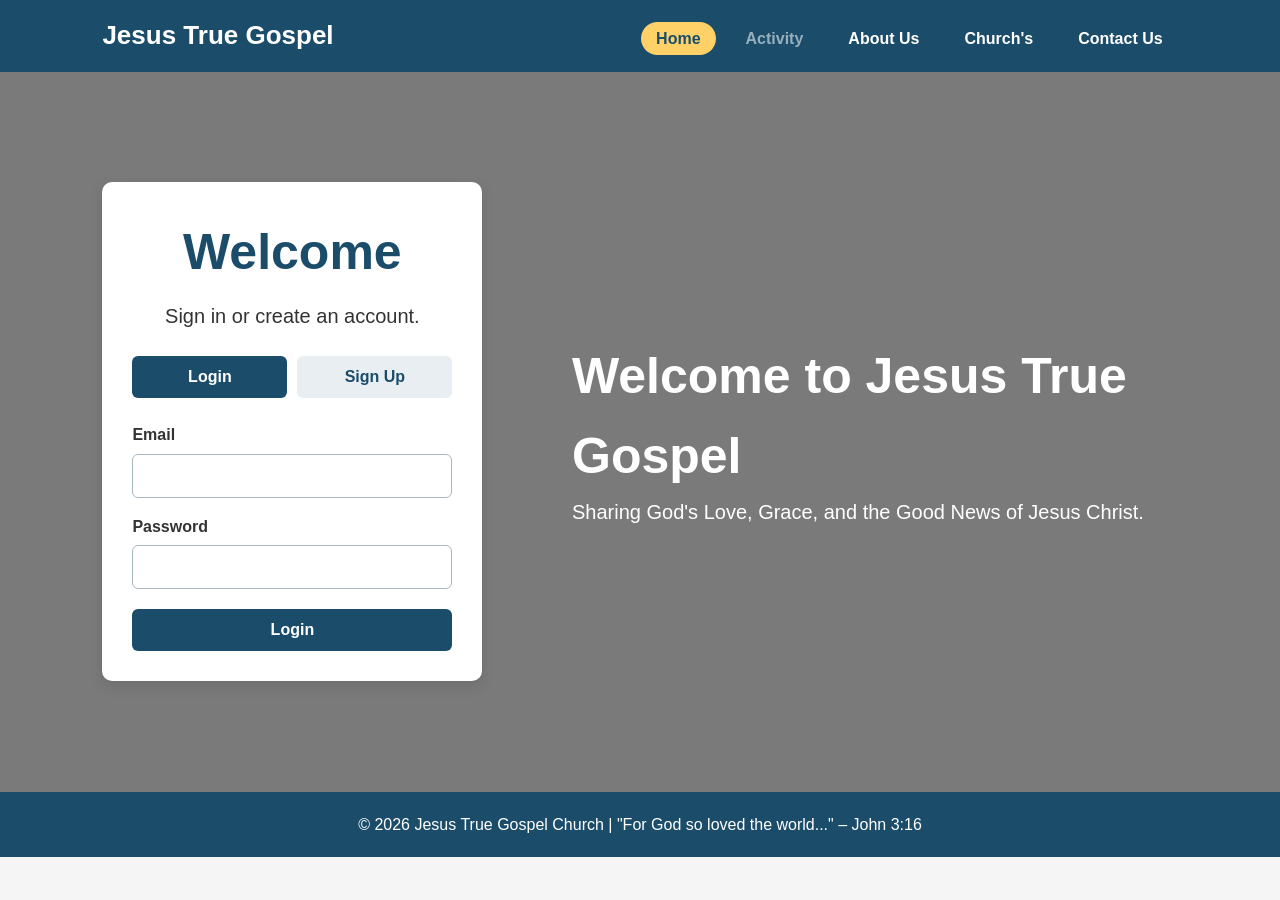
<file: index.html>
<!DOCTYPE html>
<html lang="en">
<head>
<meta charset="UTF-8">
<meta name="viewport" content="width=device-width, initial-scale=1.0">
<meta http-equiv="Content-Security-Policy" content="default-src 'self'; base-uri 'self'; form-action 'self'; object-src 'none'; frame-src 'none'; script-src 'self'; style-src 'self'; img-src 'self' https://images.unsplash.com blob:; media-src 'self' blob:; font-src 'self'; connect-src 'self'">
<meta name="referrer" content="strict-origin-when-cross-origin">
<title>Jesus True Gospel Church</title>
<link rel="stylesheet" href="styles.css">

</head>
<body>

<header>
<nav>
<!-- <img src="images/logo.png" width="80" height="80" alt="Church Logo"> -->
    <h2>Jesus True Gospel</h2>

    <button class="menu-toggle" id="menu-toggle" type="button" aria-label="Open navigation menu" aria-expanded="false" aria-controls="nav-menu">&#9776;</button>

    <ul id="nav-menu">
        <li><a href="index.html">Home</a></li>
        <li><a href="activities.html">Activity</a></li>
        <li><a href="aboutus.html">About Us</a></li>
        <li><a href="church.html">Church's</a></li>
        <li><a href="contact.html">Contact Us</a></li>
    </ul>
    <div id="account-menu" class="account-menu" hidden>
        <button id="account-name" class="account-name" type="button" aria-expanded="false" aria-controls="account-dropdown"></button>
        <div id="account-dropdown" class="account-dropdown">
            <button id="logout-button" class="logout-button" type="button">Log Out</button>
        </div>
    </div>
</nav>
</header>

<section class="hero" id="index">
<div class="hero-layout" id="hero-layout">
    <div class="auth-card home-auth-card">
        <p id="local-storage-status" class="setup-status" role="status" aria-live="polite" hidden></p>
        <div id="auth-content">
            <h1>Welcome</h1>
            <p>Sign in or create an account.</p>

            <div class="auth-tabs" role="tablist" aria-label="Account access">
                <button id="login-tab" type="button" role="tab" aria-selected="true" aria-controls="login-panel">Login</button>
                <button id="signup-tab" type="button" role="tab" aria-selected="false" aria-controls="signup-panel">Sign Up</button>
            </div>

            <div id="login-panel" role="tabpanel" aria-labelledby="login-tab">
                <form id="login-form" class="auth-form" novalidate>
                    <label for="login-email">Email</label>
                    <input id="login-email" name="email" type="email" autocomplete="email" required>
                    <label for="login-password">Password</label>
                    <input id="login-password" name="password" type="password" autocomplete="current-password" required>
                    <button type="submit">Login</button>
                </form>
            </div>

            <div id="signup-panel" role="tabpanel" aria-labelledby="signup-tab" hidden>
                <form id="signup-form" class="auth-form" novalidate>
                    <label for="signup-name">Name</label>
                    <input id="signup-name" name="name" type="text" autocomplete="name" maxlength="100" required>
                    <label for="signup-photo">Profile picture (optional)</label>
                    <input id="signup-photo" name="photo" type="file" accept="image/*">
                    <label for="signup-email">Email</label>
                    <input id="signup-email" name="email" type="email" autocomplete="email" required>
                    <label for="signup-password">Password (at least 8 characters)</label>
                    <input id="signup-password" name="password" type="password" autocomplete="new-password" minlength="8" required>
                    <button type="submit">Create Account</button>
                </form>
            </div>
        </div>

    </div>

    <div class="hero-copy">
        <h1>Welcome to Jesus True Gospel</h1>
        <p>Sharing God's Love, Grace, and the Good News of Jesus Christ.</p>
    </div>
</div>
</section>

<footer>
<p>
© 2026 Jesus True Gospel Church | "For God so loved the world..." – John 3:16
</p>
</footer>
<dialog id="auth-dialog" class="auth-dialog" aria-labelledby="auth-dialog-title" aria-describedby="auth-dialog-message">
    <div class="auth-dialog-content">
        <span id="auth-dialog-icon" class="auth-dialog-icon" aria-hidden="true">!</span>
        <h2 id="auth-dialog-title">Please check your details</h2>
        <p id="auth-dialog-message"></p>
        <form method="dialog">
            <button class="auth-dialog-close" type="submit">Back</button>
        </form>
    </div>
</dialog>
<script type="module" src="script.js"></script>

</body>
</html>
</file>
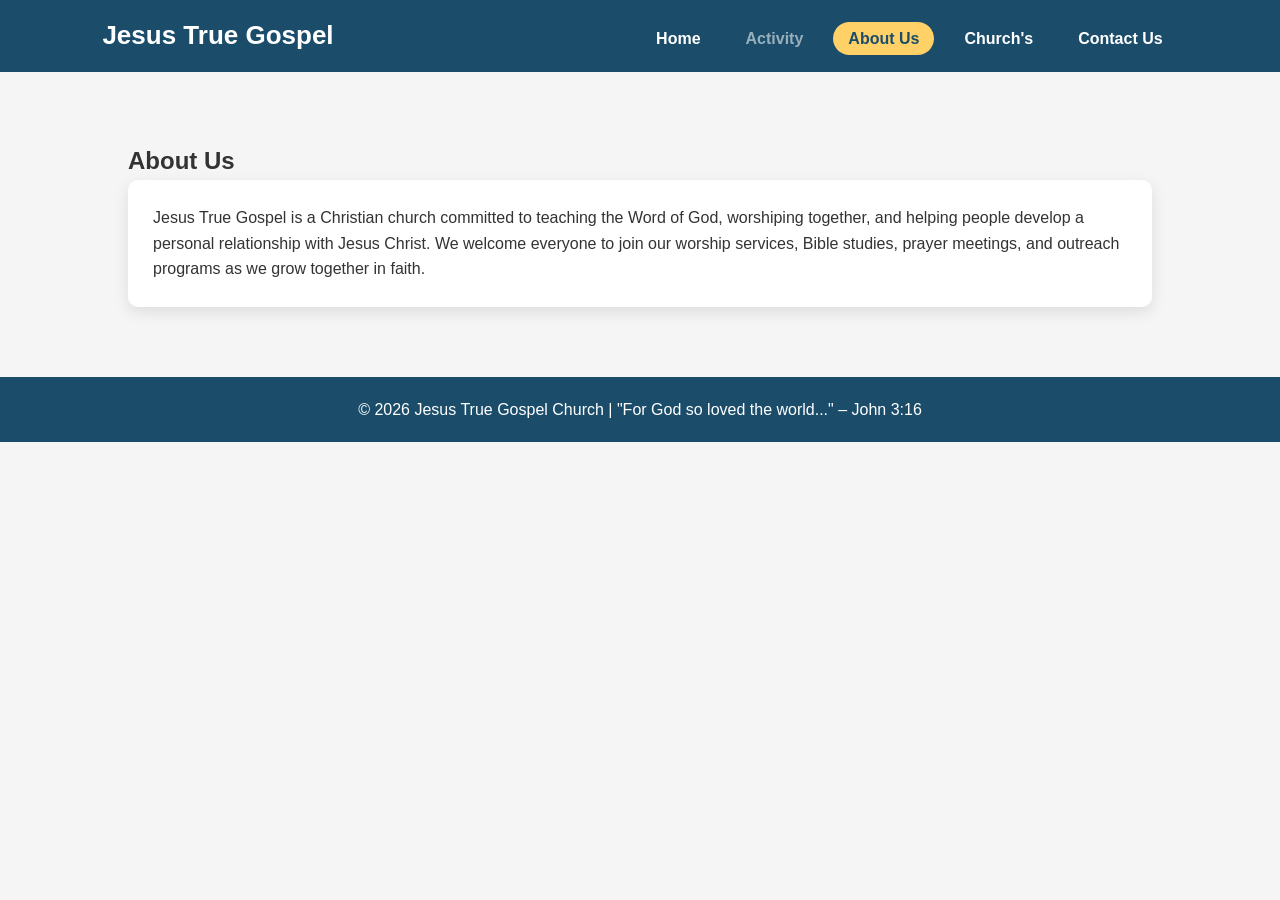
<file: aboutus.html>
<!DOCTYPE html>
<html lang="en">
<head>
<meta charset="UTF-8">
<meta name="viewport" content="width=device-width, initial-scale=1.0">
<meta http-equiv="Content-Security-Policy" content="default-src 'self'; base-uri 'self'; form-action 'self'; object-src 'none'; frame-src 'none'; script-src 'self'; style-src 'self'; img-src 'self' https://images.unsplash.com blob:; media-src 'self' blob:; font-src 'self'; connect-src 'self">
<meta name="referrer" content="strict-origin-when-cross-origin">
<title>Jesus True Gospel Church</title>
<link rel="stylesheet" href="styles.css">

</head>
<body>

<header>
<nav>
<!-- <img src="images/logo.png" width="80" height="80" alt="Church Logo"> -->
    <h2>Jesus True Gospel</h2>

    <button class="menu-toggle" id="menu-toggle" type="button" aria-label="Open navigation menu" aria-expanded="false" aria-controls="nav-menu">&#9776;</button>

    <ul id="nav-menu">
        <li><a href="index.html">Home</a></li>
        <li><a href="activities.html">Activity</a></li>
        <li><a href="aboutus.html">About Us</a></li>
        <li><a href="church.html">Church's</a></li>
        <li><a href="contact.html">Contact Us</a></li>
    </ul>
    <div id="account-menu" class="account-menu" hidden>
        <button id="account-name" class="account-name" type="button" aria-expanded="false" aria-controls="account-dropdown"></button>
        <div id="account-dropdown" class="account-dropdown">
            <button id="logout-button" class="logout-button" type="button">Log Out</button>
        </div>
    </div>
</nav>
</header>

<section id="about">

<h2>About Us</h2>

<div class="card">
<p>
Jesus True Gospel is a Christian church committed to teaching the
Word of God, worshiping together, and helping people develop a
personal relationship with Jesus Christ.

We welcome everyone to join our worship services, Bible studies,
prayer meetings, and outreach programs as we grow together in faith.
</p>
</div>

</section>

<footer>
<p>
© 2026 Jesus True Gospel Church | "For God so loved the world..." – John 3:16
</p>
</footer>
<script type="module" src="script.js"></script>

</body>
</html>
</file>
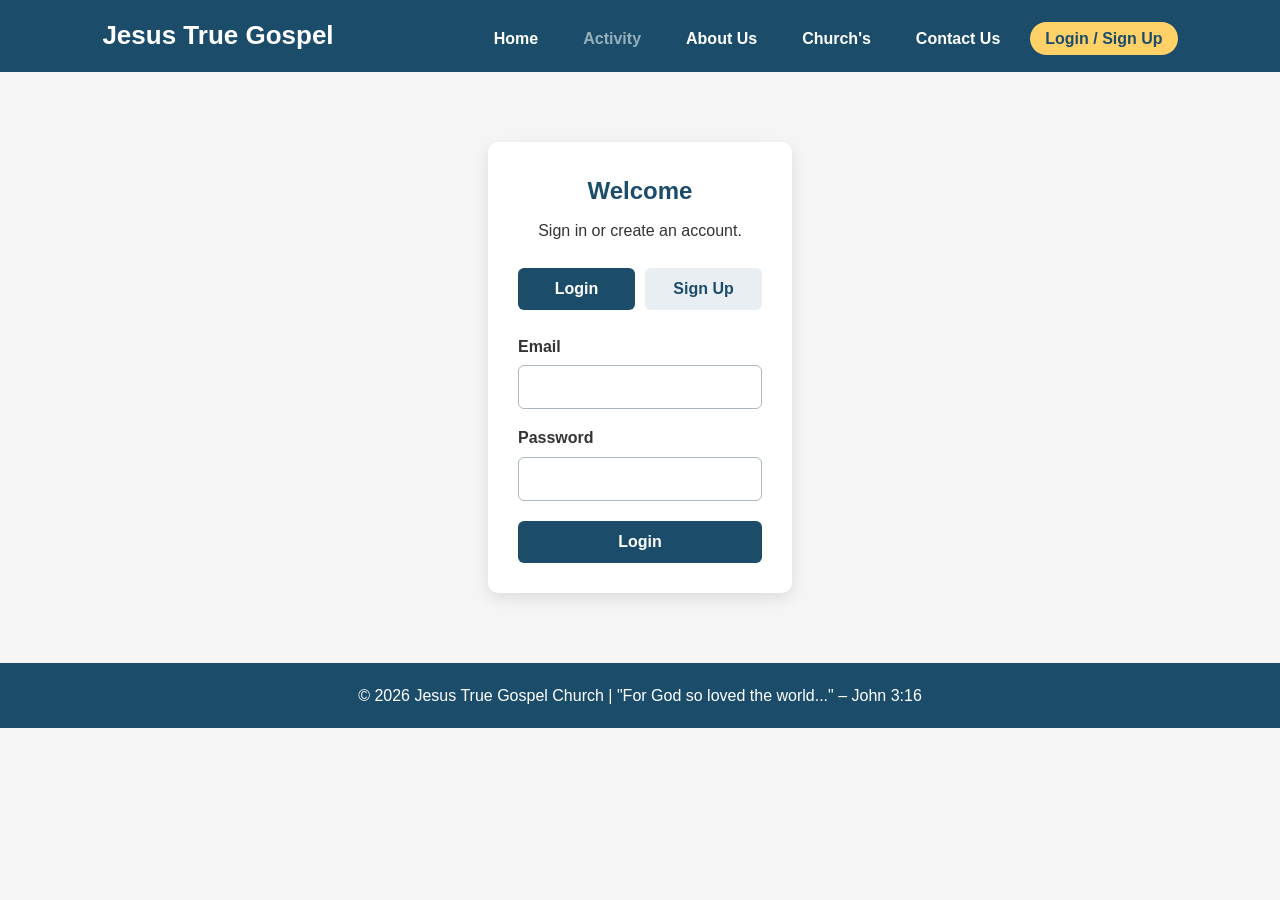
<file: activities.html>
<!DOCTYPE html>
<html lang="en">
<head>
<meta charset="UTF-8">
<meta name="viewport" content="width=device-width, initial-scale=1.0">
<meta http-equiv="Content-Security-Policy" content="default-src 'self'; base-uri 'self'; form-action 'self'; object-src 'none'; frame-src 'none'; script-src 'self'; style-src 'self'; img-src 'self' https://images.unsplash.com blob:; media-src 'self' blob:; font-src 'self'; connect-src 'self'">
<meta name="referrer" content="strict-origin-when-cross-origin">
<title>Jesus True Gospel Church</title>
<link rel="stylesheet" href="styles.css">

</head>
<body>

<header>
<nav>
<!-- <img src="images/logo.png" width="80" height="80" alt="Church Logo"> -->
    <h2>Jesus True Gospel</h2>

    <button class="menu-toggle" id="menu-toggle" type="button" aria-label="Open navigation menu" aria-expanded="false" aria-controls="nav-menu">&#9776;</button>

    <ul id="nav-menu">
        <li><a href="index.html">Home</a></li>
        <li><a href="activities.html">Activity</a></li>
        <li><a href="aboutus.html">About Us</a></li>
        <li><a href="church.html">Church's</a></li>
        <li><a href="contact.html">Contact Us</a></li>
    </ul>
    <div id="account-menu" class="account-menu" hidden>
        <button id="account-name" class="account-name" type="button" aria-expanded="false" aria-controls="account-dropdown"></button>
        <div id="account-dropdown" class="account-dropdown">
            <button id="logout-button" class="logout-button" type="button">Log Out</button>
        </div>
    </div>
</nav>
</header>

<section id="activity">

    <h2>Church Activity</h2>
    <p id="local-storage-status" class="setup-status" role="status" aria-live="polite" hidden></p>

    <div class="church-container">
<!-- Div separation ---->
<div class="church-grid">
        <div class="church-card">
            <h3>Mission</h3>
            <p>
                To proclaim the Gospel of Jesus Christ, make faithful disciples,
                serve our community with love, and encourage spiritual growth
                through God's Word, prayer, and worship.
            </p>
        </div>

        <div class="church-card">
            <h3>Vision</h3>
            <p>
                To become a Christ-centered church that transforms lives,
                strengthens families, reaches communities, and glorifies God
                by sharing His love with the world.
            </p>
        </div>

    </div>

</section>

<section id="fellowship">

    <h2>Fellowship Activity</h2>

    <div class="church-container">
<!-- Div separation ---->
<div class="church-grid">
        <div class="church-card">
            <h3 class="service-title">Women's Fellowship</h3>
            <p>Every Tuesday</p>
        </div>
		
		<div class="church-card">
            <h3 class="service-title">Men's Fellowship</h3>
            <p>Every Saturday</p>
			<p>Time: 5:00 AM</p>
			<p>FB Page: Men Are Builder</p>
        </div>
		
	    <div class="church-card">
            <h3 class="service-title">Bible Study</h3>
            <p>Every Thursday</p>
        </div>
		
		<div class="church-card">
            <h3 class="service-title">Wednesday Service</h3>
            <p>Every Wednesday</p>
        </div>
		
		<div class="church-card">
            <h3 class="service-title">Band Practice</h3>
            <p>Every Saturday</p>
			<p>Everyone is welcome to join and if willing learn some instrumentall.</p>
        </div>

        <div class="church-card">
            <h3 class="service-title">Children's Ministry</h3>
            <p>
                Teaching children God's love through fun, worship,
                and biblical lessons.
            </p>
        </div>

        <div class="church-card">
            <h3 class="service-title">Community Outreach</h3>
            <p>
                Serving families through evangelism, prayer,
                charity, and community support.
            </p>
        </div>

    </div>

</section>

<section id="community" aria-labelledby="community-title">
    <h2 id="community-title">Share Church Activity</h2>
    <div class="community-grid">
        <section class="community-panel" aria-labelledby="posts-title">
            <h3 id="posts-title">New Post</h3>
            <p>Upload multiple images and videos. Maximum file size is 150 MB per file.</p>
            <div id="upload-status" class="community-status" role="status" aria-live="polite" hidden></div>
            <form id="upload-form" class="community-form">
                <label for="activity-file">Images and videos</label>
                <input id="activity-file" name="file" type="file" accept="image/*,video/*" multiple required>
                <p id="activity-file-selection" class="activity-file-selection" aria-live="polite"></p>
                <label for="activity-caption">Caption (optional)</label>
                <textarea id="activity-caption" name="caption" maxlength="500" rows="2"></textarea>
                <progress id="upload-progress" class="upload-progress" max="100" value="0" hidden></progress>
                <button type="submit">Upload post</button>
            </form>
        </section>
    </div>
    <div id="feed-status" class="community-status" role="status" aria-live="polite" hidden></div>
    <div id="activity-feed" class="activity-feed" aria-label="Church activity posts" aria-live="polite"></div>
</section>

<footer>
<p>
© 2026 Jesus True Gospel Church | "For God so loved the world..." – John 3:16
</p>
</footer>
<script type="module" src="script.js"></script>

</body>
</html>
</file>
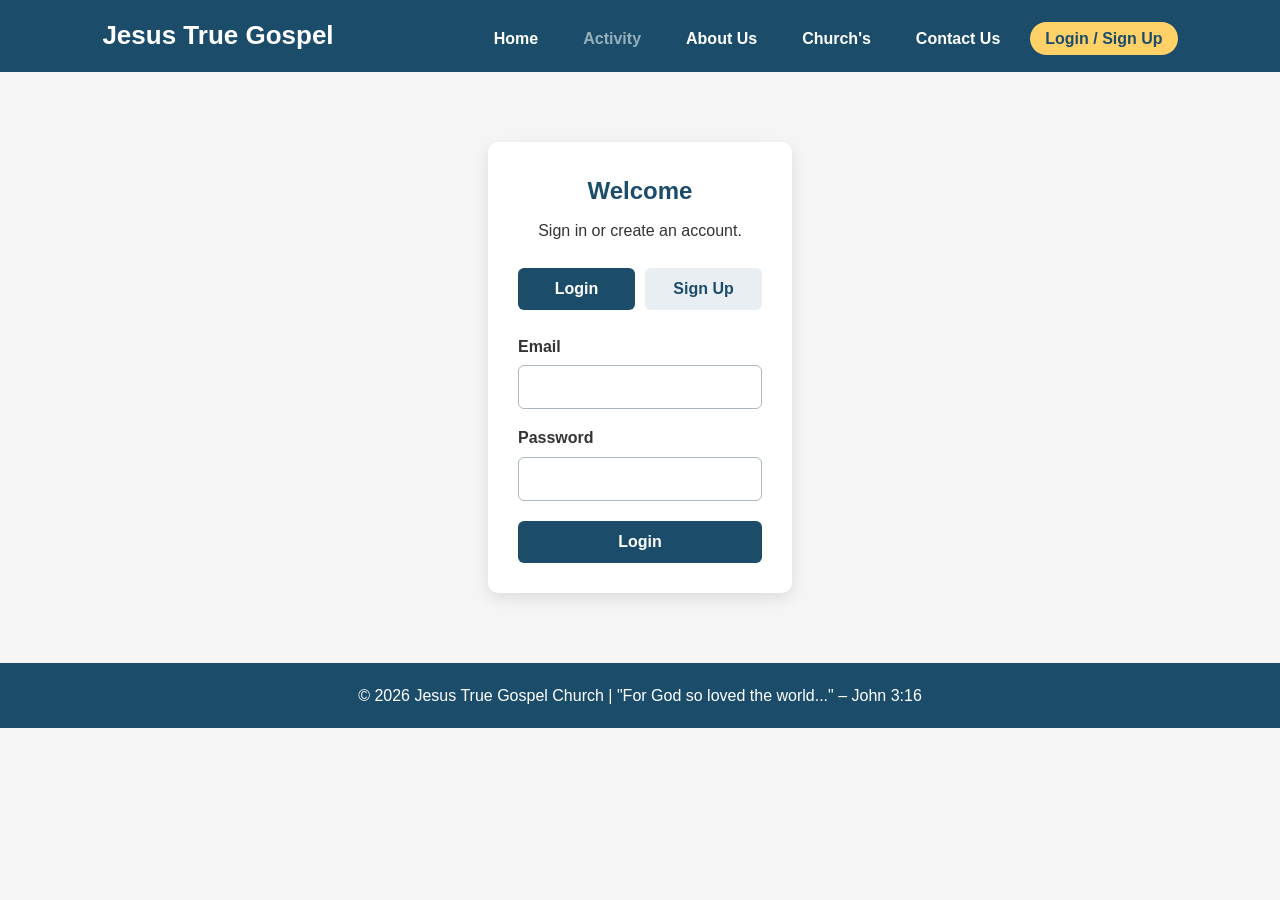
<file: auth.html>
<!DOCTYPE html>
<html lang="en">
<head>
<meta charset="UTF-8">
<meta name="viewport" content="width=device-width, initial-scale=1.0">
<meta http-equiv="Content-Security-Policy" content="default-src 'self'; base-uri 'self'; form-action 'self'; object-src 'none'; frame-src 'none'; script-src 'self'; style-src 'self'; img-src 'self' https://images.unsplash.com blob:; media-src 'self' blob:; font-src 'self'; connect-src 'self'">
<meta name="referrer" content="strict-origin-when-cross-origin">
<title>Login / Sign Up | Jesus True Gospel Church</title>
<link rel="stylesheet" href="styles.css">
</head>
<body>

<header>
<nav>
    <h2>Jesus True Gospel</h2>
    <button class="menu-toggle" id="menu-toggle" type="button" aria-label="Open navigation menu" aria-expanded="false" aria-controls="nav-menu">&#9776;</button>
    <ul id="nav-menu">
        <li><a href="index.html">Home</a></li>
        <li><a href="activities.html">Activity</a></li>
        <li><a href="aboutus.html">About Us</a></li>
        <li><a href="church.html">Church's</a></li>
        <li><a href="contact.html">Contact Us</a></li>
        <li><a href="auth.html">Login / Sign Up</a></li>
    </ul>
    <div id="account-menu" class="account-menu" hidden>
        <button id="account-name" class="account-name" type="button" aria-expanded="false" aria-controls="account-dropdown"></button>
        <div id="account-dropdown" class="account-dropdown">
            <button id="logout-button" class="logout-button" type="button">Log Out</button>
        </div>
    </div>
</nav>
</header>

<main>
<section class="auth-section">
    <div class="auth-card">
        <p id="local-storage-status" class="setup-status" role="status" aria-live="polite" hidden></p>
        <h1>Welcome</h1>
        <p>Sign in or create an account.</p>

        <div class="auth-tabs" role="tablist" aria-label="Account access">
            <button id="login-tab" type="button" role="tab" aria-selected="true" aria-controls="login-panel">Login</button>
            <button id="signup-tab" type="button" role="tab" aria-selected="false" aria-controls="signup-panel">Sign Up</button>
        </div>

        <div id="login-panel" role="tabpanel" aria-labelledby="login-tab">
            <form id="login-form" class="auth-form" novalidate>
                <label for="login-email">Email</label>
                <input id="login-email" name="email" type="email" autocomplete="email" required>
                <label for="login-password">Password</label>
                <input id="login-password" name="password" type="password" autocomplete="current-password" required>
                <button type="submit">Login</button>
            </form>
        </div>

        <div id="signup-panel" role="tabpanel" aria-labelledby="signup-tab" hidden>
            <form id="signup-form" class="auth-form" novalidate>
                <label for="signup-name">Name</label>
                <input id="signup-name" name="name" type="text" autocomplete="name" maxlength="100" required>
                <label for="signup-photo">Profile picture (optional)</label>
                <input id="signup-photo" name="photo" type="file" accept="image/*">
                <label for="signup-email">Email</label>
                <input id="signup-email" name="email" type="email" autocomplete="email" required>
                <label for="signup-password">Password (at least 8 characters)</label>
                <input id="signup-password" name="password" type="password" autocomplete="new-password" minlength="8" required>
                <button type="submit">Create Account</button>
            </form>
        </div>
    </div>
</section>
<section id="signed-in-notice" class="auth-section" hidden>
    <div class="auth-card">
        <h1>You are already signed in</h1>
        <p>Go to the home page or open the Activity page from the menu.</p>
    </div>
</section>
</main>

<footer>
<p>© 2026 Jesus True Gospel Church | "For God so loved the world..." – John 3:16</p>
</footer>
<dialog id="auth-dialog" class="auth-dialog" aria-labelledby="auth-dialog-title" aria-describedby="auth-dialog-message">
    <div class="auth-dialog-content">
        <span id="auth-dialog-icon" class="auth-dialog-icon" aria-hidden="true">!</span>
        <h2 id="auth-dialog-title">Please check your details</h2>
        <p id="auth-dialog-message"></p>
        <form method="dialog">
            <button class="auth-dialog-close" type="submit">Back</button>
        </form>
    </div>
</dialog>
<script type="module" src="script.js"></script>
</body>
</html>
</file>
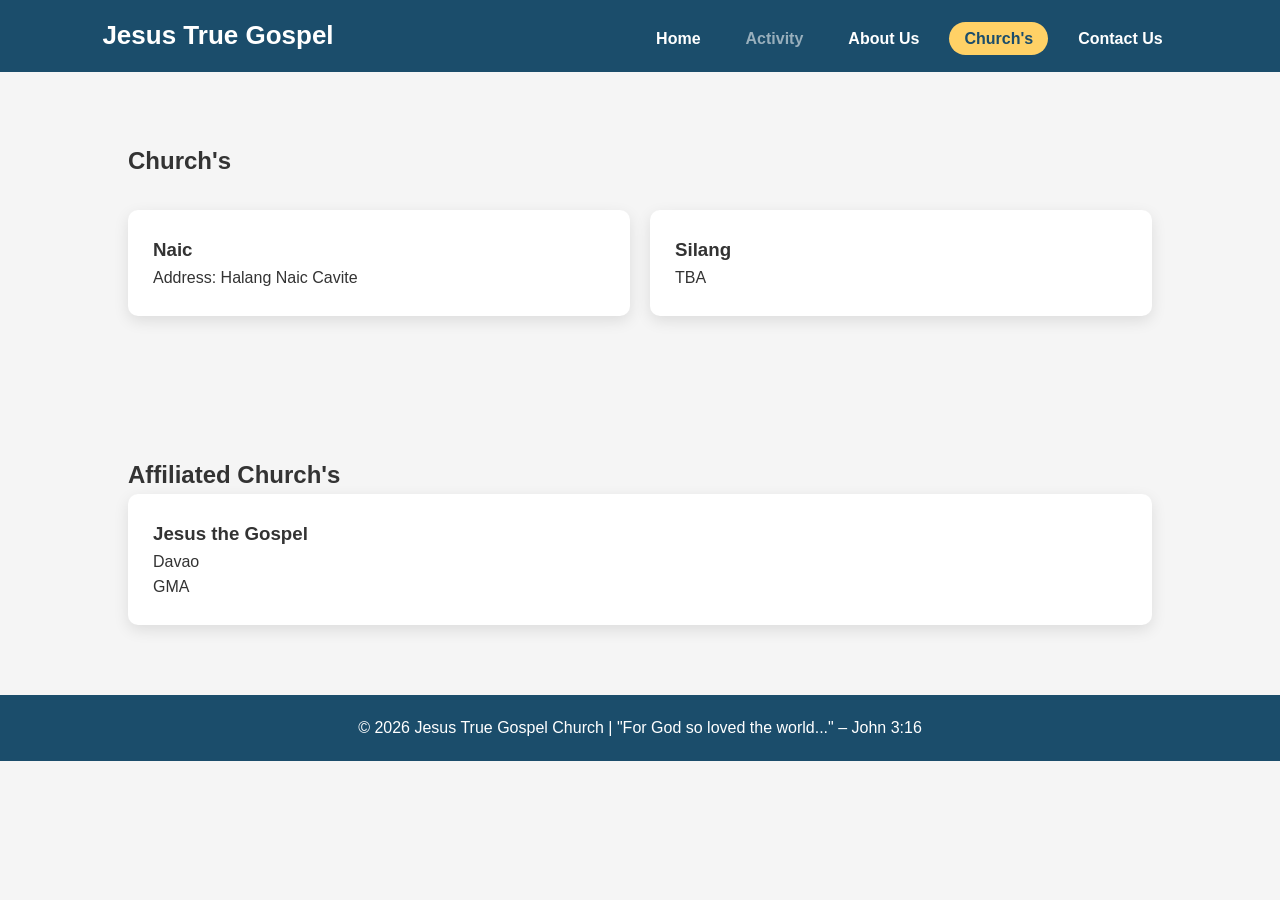
<file: church.html>
<!DOCTYPE html>
<html lang="en">
<head>
<meta charset="UTF-8">
<meta name="viewport" content="width=device-width, initial-scale=1.0">
<meta http-equiv="Content-Security-Policy" content="default-src 'self'; base-uri 'self'; form-action 'self'; object-src 'none'; frame-src 'none'; script-src 'self'; style-src 'self'; img-src 'self' https://images.unsplash.com blob:; media-src 'self' blob:; font-src 'self'; connect-src 'self'">
<meta name="referrer" content="strict-origin-when-cross-origin">
<title>Jesus True Gospel Church</title>
<link rel="stylesheet" href="styles.css">

</head>
<body>

<header>
<nav>
<!-- <img src="images/logo.png" width="80" height="80" alt="Church Logo"> -->
    <h2>Jesus True Gospel</h2>

    <button class="menu-toggle" id="menu-toggle" type="button" aria-label="Open navigation menu" aria-expanded="false" aria-controls="nav-menu">&#9776;</button>

    <ul id="nav-menu">
        <li><a href="index.html">Home</a></li>
        <li><a href="activities.html">Activity</a></li>
        <li><a href="aboutus.html">About Us</a></li>
        <li><a href="church.html">Church's</a></li>
        <li><a href="contact.html">Contact Us</a></li>
    </ul>
    <div id="account-menu" class="account-menu" hidden>
        <button id="account-name" class="account-name" type="button" aria-expanded="false" aria-controls="account-dropdown"></button>
        <div id="account-dropdown" class="account-dropdown">
            <button id="logout-button" class="logout-button" type="button">Log Out</button>
        </div>
    </div>
</nav>
</header>

<section id="church">
<h2>Church's</h2>

<!-- Div separation ---->
<div class="church-grid">
<div class="church-card">
<h3>Naic</h3>
<p>
Address: Halang Naic Cavite
</p>
</div>

<div class="church-card">
<h3>Silang</h3>
<p>TBA</p>
</div>
</section>

<section id="church">
<h2>Affiliated Church's</h2>
<div class="church-card">
<h3>Jesus the Gospel</h3>
<p>Davao</p>
<p>GMA</p>
</div>

</section>
<footer>
<p>
© 2026 Jesus True Gospel Church | "For God so loved the world..." – John 3:16
</p>
</footer>
<script type="module" src="script.js"></script>

</body>
</html>
</file>
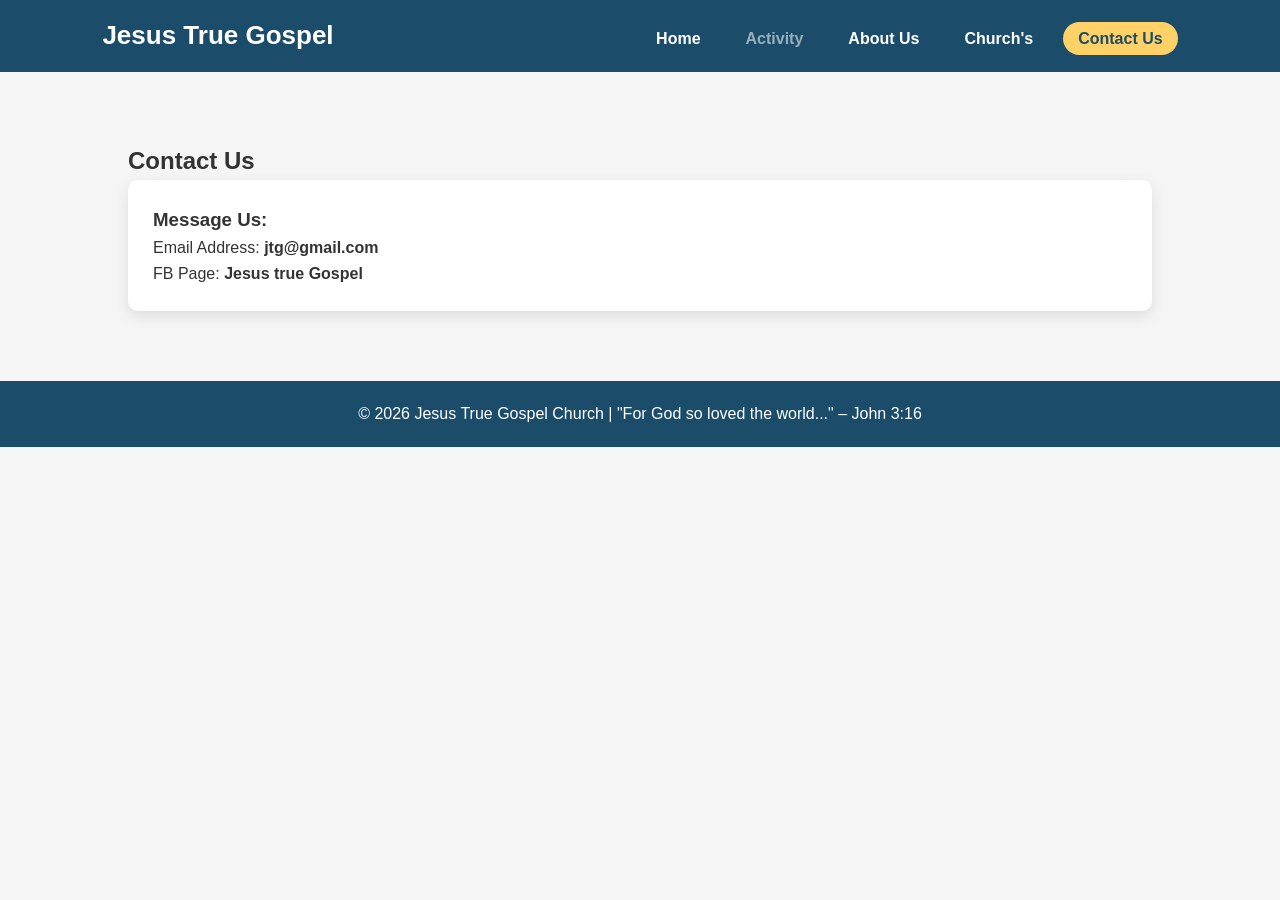
<file: contact.html>
<!DOCTYPE html>
<html lang="en">
<head>
<meta charset="UTF-8">
<meta name="viewport" content="width=device-width, initial-scale=1.0">
<meta http-equiv="Content-Security-Policy" content="default-src 'self'; base-uri 'self'; form-action 'self'; object-src 'none'; frame-src 'none'; script-src 'self'; style-src 'self'; img-src 'self' https://images.unsplash.com blob:; media-src 'self' blob:; font-src 'self'; connect-src 'self'">
<meta name="referrer" content="strict-origin-when-cross-origin">
<title>Jesus True Gospel Church</title>
<link rel="stylesheet" href="styles.css">

</head>
<body>

<header>
<nav>
<!-- <img src="images/logo.png" width="80" height="80" alt="Church Logo"> -->
    <h2>Jesus True Gospel</h2>

    <button class="menu-toggle" id="menu-toggle" type="button" aria-label="Open navigation menu" aria-expanded="false" aria-controls="nav-menu">&#9776;</button>

    <ul id="nav-menu">
        <li><a href="index.html">Home</a></li>
        <li><a href="activities.html">Activity</a></li>
        <li><a href="aboutus.html">About Us</a></li>
        <li><a href="church.html">Church's</a></li>
        <li><a href="contact.html">Contact Us</a></li>
    </ul>
    <div id="account-menu" class="account-menu" hidden>
        <button id="account-name" class="account-name" type="button" aria-expanded="false" aria-controls="account-dropdown"></button>
        <div id="account-dropdown" class="account-dropdown">
            <button id="logout-button" class="logout-button" type="button">Log Out</button>
        </div>
    </div>
</nav>
</header>

<section id="contact">

<h2>Contact Us</h2>

<div class="card">
<h3>Message Us:</h3>
<p>
Email Address: <b>jtg@gmail.com</b>
<br>
FB Page: <b>Jesus true Gospel</b>
</p>

</div>

</section>

<footer>
<p>
© 2026 Jesus True Gospel Church | "For God so loved the world..." – John 3:16
</p>
</footer>
<script type="module" src="script.js"></script>

</body>
</html>
</file>
<file: styles.css>
html {
    scroll-behavior: smooth;
}

* {
    margin: 0;
    padding: 0;
    box-sizing: border-box;
    font-family: Arial, Helvetica, sans-serif;
}

body {
    background: #f5f5f5;
    color: #333;
    line-height: 1.6;
}

header {
    background: #1b4d6b;
    color: #fff;
    padding: 15px 8%;
    position: sticky;
    top: 0;
    z-index: 1000;
}

nav {
    position: relative;
    display: flex;
    justify-content: space-between;
    align-items: center;
    flex-wrap: wrap;
}

nav h2 {
    font-size: 26px;
}

nav ul {
    display: flex;
    list-style: none;
    flex-wrap: wrap;
}

nav ul li {
    margin-left: 15px;
    margin-top: 5px;
}

nav ul li a {
    color: white;
    text-decoration: none;
    font-weight: bold;
    padding: 8px 15px;
    border-radius: 20px;
    transition: .3s;
}

nav ul li a:not([aria-disabled="true"]):hover {
    background: #bfe9ef;
    color: #123e55;
}

nav ul li a.active {
    background: #ffd166;
    color: #1b4d6b;
}

nav ul li a[aria-disabled="true"] {
    cursor: not-allowed;
    opacity: .55;
}

.account-menu {
    position: relative;
    margin-left: 15px;
}

.account-menu[hidden] {
    display: none;
}

.account-name {
    max-width: 180px;
    overflow: hidden;
    padding: 9px 17px;
    text-overflow: ellipsis;
    white-space: nowrap;
    border: 2px solid #fff0b3;
    border-radius: 22px;
    background: #f7c548;
    color: #173d55;
    cursor: pointer;
    font-size: 16px;
    font-weight: bold;
    box-shadow: 0 2px 8px rgba(0,0,0,.22);
    transition: background .2s ease, color .2s ease, box-shadow .2s ease, transform .2s ease;
}

.account-name:hover,
.account-name:focus-visible {
    background: #fff1bf;
    color: #12344a;
    box-shadow: 0 4px 14px rgba(0,0,0,.34);
    outline: 2px solid #fff;
    outline-offset: 2px;
    transform: translateY(-1px);
}

.account-dropdown {
    display: none;
    min-width: 150px;
    position: absolute;
    right: 0;
    top: 100%;
    padding-top: 8px;
    z-index: 1100;
}

.account-menu:hover .account-dropdown,
.account-menu:focus-within .account-dropdown {
    display: block;
}

.account-dropdown .logout-button {
    width: 100%;
    margin: 0;
    padding: 10px 14px;
    border: 0;
    border-radius: 6px;
    box-shadow: 0 4px 12px rgba(0,0,0,.2);
    cursor: pointer;
    font-size: 15px;
    font-weight: bold;
}

.hero {
    background: linear-gradient(rgba(0,0,0,.5),rgba(0,0,0,.5)),
    url("https://images.unsplash.com/photo-1504052434569-70ad5836ab65?auto=format&fit=crop&w=1400&q=80");
    background-size: cover;
    background-position: center;
    min-height: 80vh;
    display: flex;
    justify-content: center;
    align-items: center;
    color: white;
    padding: 40px 8%;
}

.hero-layout {
    width: min(100%, 1200px);
    display: grid;
    grid-template-columns: minmax(300px, 380px) minmax(0, 1fr);
    align-items: center;
    gap: clamp(32px, 7vw, 90px);
}

.hero-layout.is-signed-in {
    grid-template-columns: 1fr;
}

.home-auth-card {
    width: 100%;
    color: #333;
    text-align: left;
}

.hero-layout.is-signed-in .hero-copy {
    text-align: center;
}

.hero-copy {
    text-align: left;
}

.hero h1 {
    font-size: 50px;
}

.hero p {
    font-size: 20px;
}

section {
    padding: 70px 10%;
}

.card,
.church-card {
    background: white;
    padding: 25px;
    border-radius: 10px;
    box-shadow: 0 5px 15px rgba(0,0,0,.1);
}

.auth-section {
    max-width: 560px;
    margin: 0 auto;
}

.auth-card {
    background: white;
    padding: 30px;
    border-radius: 10px;
    box-shadow: 0 5px 15px rgba(0,0,0,.1);
    color: #333;
}

.auth-card h1,
.auth-card p {
    text-align: center;
}

.auth-card h1 {
    color: #1b4d6b;
    margin-bottom: 8px;
}

.auth-tabs {
    display: flex;
    gap: 10px;
    margin: 24px 0;
}

.auth-tabs button,
.auth-form button {
    border: 0;
    border-radius: 6px;
    cursor: pointer;
    font-size: 16px;
    font-weight: bold;
    padding: 12px 16px;
}

.auth-tabs button {
    background: #e8eef1;
    color: #1b4d6b;
    flex: 1;
}

.auth-tabs button[aria-selected="true"],
.auth-form button,
.logout-button {
    background: #1b4d6b;
    color: white;
}

.auth-form label {
    display: block;
    font-weight: bold;
    margin: 16px 0 6px;
}

.auth-form input {
    border: 1px solid #aab8bf;
    border-radius: 6px;
    font-size: 16px;
    padding: 12px;
    width: 100%;
}

.auth-form button,
.logout-button {
    margin-top: 20px;
    width: 100%;
}

.auth-dialog {
    position: fixed;
    top: 50%;
    left: 50%;
    z-index: 1200;
    width: min(92vw, 410px);
    margin: 0;
    padding: 0;
    border: 0;
    border-radius: 18px;
    color: #263746;
    box-shadow: 0 24px 70px rgba(12, 35, 51, .35);
    transform: translate(-50%, -50%);
}

.auth-dialog::backdrop {
    background: rgba(10, 25, 38, .62);
    backdrop-filter: blur(4px);
}

.auth-dialog-content {
    padding: 32px;
    text-align: center;
}

.auth-dialog-icon {
    display: grid;
    width: 52px;
    height: 52px;
    margin: 0 auto 16px;
    place-items: center;
    border: 2px solid #e2a841;
    border-radius: 50%;
    color: #9a6413;
    font-size: 28px;
    font-weight: bold;
}

.auth-dialog[data-state="success"] .auth-dialog-icon {
    border-color: #57a773;
    color: #236b35;
}

.auth-dialog h2 {
    color: #1b4d6b;
    font-size: 23px;
    margin-bottom: 8px;
}

.auth-dialog p {
    color: #4f5d67;
    overflow-wrap: anywhere;
}

.auth-dialog form {
    margin-top: 24px;
}

.auth-dialog-close {
    min-width: 120px;
    padding: 11px 22px;
    border: 0;
    border-radius: 8px;
    background: #1b4d6b;
    color: #fff;
    cursor: pointer;
    font-size: 16px;
    font-weight: bold;
    transition: background .2s ease, transform .2s ease;
}

.auth-dialog-close:hover,
.auth-dialog-close:focus-visible {
    background: #28789a;
    outline: 3px solid #c5e7ef;
    outline-offset: 2px;
}

.auth-dialog-close:active {
    transform: translateY(1px);
}

.church-grid {
    display: grid;
    grid-template-columns: repeat(auto-fit,minmax(250px,1fr));
    gap: 20px;
    margin-top: 30px;
}

.setup-status,
.community-status {
    margin: 12px 0;
    padding: 12px 14px;
    border-radius: 8px;
    background: #fff1d6;
    color: #70470c;
    overflow-wrap: anywhere;
}

.setup-status[data-state="success"],
.community-status[data-state="success"] {
    background: #e6f4e9;
    color: #205a2c;
}

.setup-status[data-state="progress"],
.community-status[data-state="progress"] {
    background: #e6f1f8;
    color: #1b4d6b;
}

.setup-status[data-state="info"] {
    display: none;
}

.setup-status[hidden],
.community-status[hidden] {
    display: none;
}

.community-grid {
    display: grid;
    grid-template-columns: repeat(auto-fit, minmax(min(100%, 340px), 1fr));
    align-items: start;
    gap: 24px;
    margin-top: 24px;
}

.community-panel {
    min-width: 0;
    padding: 24px;
    border-radius: 12px;
    background: #fff;
    box-shadow: 0 5px 15px rgba(0,0,0,.1);
}

.community-panel h3 {
    color: #1b4d6b;
    margin-bottom: 4px;
}

.community-panel > p {
    color: #58656d;
}

.chat-messages {
    display: flex;
    min-height: 160px;
    max-height: 420px;
    flex-direction: column;
    gap: 12px;
    margin: 16px 0;
    padding: 12px;
    overflow-y: auto;
    border: 1px solid #d8e1e6;
    border-radius: 10px;
    background: #f4f8fa;
    list-style: none;
}

.chat-message {
    max-width: 90%;
    padding: 10px 13px;
    border-radius: 14px 14px 14px 4px;
    background: #e5edf2;
    overflow-wrap: anywhere;
}

.chat-message[data-own="true"] {
    align-self: flex-end;
    border-radius: 14px 14px 4px 14px;
    background: #d5edf2;
}

.chat-message-header {
    display: flex;
    justify-content: space-between;
    gap: 16px;
    margin-bottom: 4px;
    color: #34576a;
    font-size: 13px;
    font-weight: bold;
}

.chat-message time {
    color: #687983;
    font-size: 12px;
    font-weight: normal;
    white-space: nowrap;
}

.chat-message-body {
    white-space: pre-wrap;
}

.community-form label {
    display: block;
    margin: 14px 0 6px;
    font-weight: bold;
}

.community-form textarea,
.community-form input[type="file"] {
    width: 100%;
    padding: 10px;
    border: 1px solid #aab8bf;
    border-radius: 6px;
    background: #fff;
    font-size: 16px;
}

.community-form textarea {
    resize: vertical;
}

.community-form button {
    width: 100%;
    margin-top: 14px;
    padding: 12px 16px;
    border: 0;
    border-radius: 6px;
    background: #1b4d6b;
    color: #fff;
    cursor: pointer;
    font-size: 16px;
    font-weight: bold;
}

.community-form button:disabled {
    cursor: progress;
    opacity: .65;
}

.upload-progress {
    display: block;
    width: 100%;
    height: 12px;
    margin-top: 14px;
}

.upload-progress[hidden] {
    display: none;
}

.activity-feed {
    display: grid;
    grid-template-columns: repeat(auto-fit, minmax(min(100%, 300px), 1fr));
    gap: 20px;
    margin-top: 28px;
}

.activity-post {
    min-width: 0;
    overflow: hidden;
    border-radius: 12px;
    background: #fff;
    box-shadow: 0 5px 15px rgba(0,0,0,.1);
}

.activity-post img,
.activity-post video {
    display: block;
    width: 100%;
    max-height: 520px;
    background: #172832;
    object-fit: contain;
}

.activity-post-media {
    display: grid;
    gap: 8px;
}

.activity-post-media-item {
    min-width: 0;
}

.activity-post-media-name,
.activity-post-edited {
    margin: 6px 12px 10px;
    color: #687983;
    font-size: 13px;
    overflow-wrap: anywhere;
}

.activity-post-content {
    padding: 16px;
}

.activity-post-header,
.activity-post-actions {
    display: flex;
    align-items: center;
    justify-content: space-between;
    gap: 10px;
}

.activity-post-header {
    flex-wrap: wrap;
}

.activity-post-header h3 {
    margin: 0;
}

.activity-post-timestamp,
.activity-reply time,
.activity-post-edited time {
    color: #687983;
    font-size: 13px;
}

.activity-post-timestamp {
    display: block;
    margin: 0;
}

.activity-reply time,
.activity-post-edited time {
    display: inline;
    margin: 0 0 0 8px;
}

.activity-post-content h3 {
    color: #1b4d6b;
}

.activity-post-content p {
    margin-top: 6px;
    overflow-wrap: anywhere;
    white-space: pre-wrap;
}

.activity-post-actions {
    justify-content: flex-start;
    flex-wrap: wrap;
    margin-top: 12px;
    opacity: 0;
    pointer-events: none;
    transition: opacity .15s ease;
}

.activity-post:hover .activity-post-actions,
.activity-post:focus-within .activity-post-actions {
    opacity: 1;
    pointer-events: auto;
}

.activity-reply-form {
    margin-top: 12px;
    opacity: 0;
    pointer-events: none;
    transition: opacity .15s ease;
}

.activity-post:hover .activity-reply-form,
.activity-post:focus-within .activity-reply-form {
    opacity: 1;
    pointer-events: auto;
}

@media (hover: none) {
    .activity-post-actions,
    .activity-reply-form {
        opacity: 1;
        pointer-events: auto;
    }
}

@media (prefers-reduced-motion: reduce) {
    .activity-post-actions,
    .activity-reply-form {
        transition: none;
    }
}

.activity-post-actions button {
    padding: 8px 12px;
    border: 0;
    border-radius: 6px;
    background: #1b4d6b;
    color: #fff;
    cursor: pointer;
}

.activity-post-actions .danger-button {
    background: #a52b2b;
}

.activity-post-actions .secondary-button {
    background: #687983;
}

.activity-edit-form {
    margin-top: 12px;
    padding: 12px;
    border: 1px solid #d7e0e4;
    border-radius: 8px;
}

.activity-edit-media {
    margin-top: 12px;
    padding: 10px;
    border: 1px solid #d7e0e4;
    border-radius: 6px;
}

.activity-edit-media label {
    display: flex;
    align-items: center;
    gap: 8px;
}

.activity-replies {
    margin-top: 16px;
    padding-top: 12px;
    border-top: 1px solid #e0e6e9;
}

.activity-replies h4 {
    margin: 0 0 8px;
    color: #1b4d6b;
}

.activity-reply-list {
    display: grid;
    gap: 10px;
    margin: 0;
    padding: 0;
    list-style: none;
}

.activity-reply {
    padding: 10px;
    border-radius: 6px;
    background: #f3f6f7;
}

.activity-reply time {
    margin-left: 8px;
}

.activity-reply p {
    margin-bottom: 0;
}

.activity-file-selection {
    color: #687983;
    font-size: 14px;
}

.messenger-widget {
    position: fixed;
    right: 20px;
    bottom: 20px;
    z-index: 1150;
    width: 60px;
    height: 60px;
}

.messenger-toggle {
    position: relative;
    display: grid;
    width: 60px;
    height: 60px;
    padding: 0;
    place-items: center;
    border: 0;
    border-radius: 50%;
    background: #087bea;
    color: #fff;
    box-shadow: 0 5px 18px rgba(0, 43, 92, .3);
    cursor: pointer;
    transition: background .2s ease, transform .2s ease;
}

.messenger-toggle:hover {
    background: #0868ca;
    transform: translateY(-2px);
}

.messenger-toggle:focus-visible,
.messenger-close:focus-visible,
.messenger-form button:focus-visible {
    outline: 3px solid #ffd166;
    outline-offset: 3px;
}

.messenger-toggle-icon {
    font-size: 27px;
    line-height: 1;
}

.messenger-unread {
    position: absolute;
    top: -3px;
    right: -3px;
    display: grid;
    min-width: 22px;
    height: 22px;
    padding: 0 5px;
    place-items: center;
    border: 2px solid #fff;
    border-radius: 12px;
    background: #e53935;
    color: #fff;
    font-size: 12px;
    font-weight: bold;
    line-height: 1;
}

.messenger-unread[hidden] {
    display: none;
}

.messenger-panel {
    position: absolute;
    right: 0;
    bottom: 76px;
    display: flex;
    width: min(380px, calc(100vw - 48px));
    height: min(560px, calc(100dvh - 112px));
    min-height: 300px;
    max-width: none;
    margin: 0;
    padding: 0;
    flex-direction: column;
    overflow: hidden;
    border: 1px solid #d9e1e8;
    border-radius: 16px;
    background: #fff;
    box-shadow: 0 12px 44px rgba(19, 39, 54, .25);
    color: #28343c;
}

.messenger-panel[hidden] {
    display: none;
}

.messenger-header {
    position: static;
    display: flex;
    min-height: 72px;
    padding: 12px 16px;
    align-items: center;
    justify-content: space-between;
    background: #087bea;
    color: #fff;
}

.messenger-header h2 {
    font-size: 17px;
    line-height: 1.3;
}

.messenger-header p {
    margin-top: 2px;
    color: #e3f1ff;
    font-size: 13px;
}

.messenger-close {
    display: grid;
    width: 36px;
    height: 36px;
    place-items: center;
    border: 0;
    border-radius: 50%;
    background: transparent;
    color: #fff;
    cursor: pointer;
    font-size: 28px;
    line-height: 1;
}

.messenger-close:hover {
    background: rgba(255,255,255,.17);
}

.messenger-status {
    padding: 8px 12px;
    background: #fff1d6;
    color: #70470c;
    font-size: 13px;
    overflow-wrap: anywhere;
}

.messenger-status[data-state="success"] {
    background: #e6f4e9;
    color: #205a2c;
}

.messenger-status[data-state="progress"] {
    background: #e6f1f8;
    color: #1b4d6b;
}

.messenger-status[hidden] {
    display: none;
}

.messenger-online-users {
    display: flex;
    min-height: 48px;
    padding: 7px 12px;
    align-items: center;
    gap: 8px;
    overflow-x: auto;
    border-bottom: 1px solid #e4e9ed;
    background: #fff;
}

.messenger-online-count,
.messenger-online-more,
.messenger-presence-unavailable {
    flex: 0 0 auto;
    color: #52616b;
    font-size: 12px;
}

.messenger-online-count {
    font-weight: bold;
}

.messenger-online-avatar {
    position: relative;
    display: inline-flex;
    width: 32px;
    height: 32px;
    flex: 0 0 32px;
}

.online-member-photo,
.chat-message-avatar {
    display: block;
    width: 32px;
    height: 32px;
    flex: 0 0 32px;
    border-radius: 50%;
    background: #dce8ee;
    object-fit: cover;
}

.online-indicator {
    position: absolute;
    right: -1px;
    bottom: -1px;
    width: 11px;
    height: 11px;
    border: 2px solid #fff;
    border-radius: 50%;
    background: #31a24c;
}

.messenger-messages {
    display: flex;
    min-height: 0;
    padding: 14px;
    flex: 1;
    flex-direction: column;
    gap: 10px;
    overflow-y: auto;
    background: #f4f7fa;
    list-style: none;
}

.messenger-messages > li:not(.chat-message) {
    margin: auto;
    padding: 14px;
    color: #64727b;
    text-align: center;
    font-size: 14px;
}

.messenger-messages .chat-message {
    display: flex;
    max-width: 88%;
    align-self: flex-start;
    padding: 9px 12px;
    align-items: flex-end;
    gap: 7px;
    border-radius: 16px 16px 16px 5px;
    background: #e4e9ee;
    overflow-wrap: anywhere;
}

.messenger-messages .chat-message[data-own="true"] {
    align-self: flex-end;
    flex-direction: row-reverse;
    border-radius: 16px 16px 5px 16px;
    background: #d7ebff;
}

.chat-message-bubble {
    min-width: 0;
}

.chat-message-actions {
    display: flex;
    margin-top: 5px;
    align-items: center;
    justify-content: flex-end;
    gap: 8px;
}

.messenger-message-read-state {
    color: #5a6871;
    font-size: 11px;
}

.chat-message[data-read="false"] .messenger-message-read-state {
    color: #a13d32;
    font-weight: bold;
}

.messenger-mark-read,
.messenger-delete-message {
    padding: 3px 7px;
    border: 0;
    border-radius: 10px;
    background: rgba(255, 255, 255, .8);
    color: #0759a3;
    cursor: pointer;
    font-size: 11px;
    font-weight: bold;
}

.messenger-delete-message {
    color: #9b2828;
}

.messenger-mark-read:focus-visible,
.messenger-delete-message:focus-visible {
    outline: 2px solid #087bea;
    outline-offset: 2px;
}

.messenger-messages .chat-message-header {
    display: flex;
    justify-content: space-between;
    gap: 12px;
    margin-bottom: 3px;
    color: #35566b;
    font-size: 12px;
    font-weight: bold;
}

.messenger-messages .chat-message time {
    color: #667782;
    font-size: 11px;
    font-weight: normal;
    white-space: nowrap;
}

.messenger-messages .chat-message-body {
    white-space: pre-wrap;
}

.messenger-form {
    display: flex;
    padding: 12px;
    align-items: flex-end;
    gap: 8px;
    border-top: 1px solid #e0e6eb;
    background: #fff;
}

.messenger-attachment-picker {
    display: flex;
    padding: 7px 12px 0;
    gap: 8px;
    background: #fff;
}

.messenger-attachment-button,
.messenger-selected-attachment button {
    display: grid;
    width: 36px;
    height: 36px;
    padding: 0;
    place-items: center;
    border: 0;
    border-radius: 50%;
    background: #edf4fb;
    color: #087bea;
    cursor: pointer;
    font-size: 18px;
}

.messenger-attachment-button:hover,
.messenger-selected-attachment button:hover {
    background: #dcecff;
}

.messenger-selected-attachment {
    display: flex;
    max-height: 108px;
    padding: 8px 12px;
    align-items: center;
    gap: 8px;
    overflow: hidden;
    background: #fff;
    color: #34434c;
    font-size: 13px;
}

.messenger-selected-attachment[hidden] {
    display: none;
}

.messenger-selected-attachment > span {
    min-width: 0;
    overflow: hidden;
    text-overflow: ellipsis;
    white-space: nowrap;
}

.messenger-selected-attachment button {
    width: 28px;
    height: 28px;
    flex: 0 0 28px;
    background: transparent;
    color: #52616b;
    font-size: 22px;
}

.messenger-attachment-preview {
    width: 56px;
    height: 48px;
    flex: 0 0 56px;
    border-radius: 6px;
    background: #edf1f4;
    object-fit: cover;
}

.chat-message-attachment {
    display: block;
    max-width: min(100%, 260px);
    max-height: 240px;
    margin-top: 7px;
    border-radius: 10px;
    background: #172832;
    object-fit: contain;
}

.chat-message-file {
    display: block;
    margin-top: 7px;
    color: #0759a3;
    overflow-wrap: anywhere;
}

.messenger-form textarea {
    width: 100%;
    min-height: 42px;
    max-height: 110px;
    padding: 11px 14px;
    resize: vertical;
    border: 1px solid #d5dde4;
    border-radius: 22px;
    background: #f0f2f5;
    color: #263238;
    font: inherit;
    line-height: 1.35;
}

.messenger-form button {
    min-height: 42px;
    padding: 0 14px;
    border: 0;
    border-radius: 22px;
    background: #087bea;
    color: #fff;
    cursor: pointer;
    font-weight: bold;
}

.messenger-form button:disabled {
    cursor: progress;
    opacity: .65;
}

footer {
    background: #1b4d6b;
    color: white;
    text-align: center;
    padding: 20px;
}

.menu-toggle {
    display: none;
    font-size: 30px;
    cursor: pointer;
    color: white;
    user-select: none;
    border: 0;
    background: transparent;
    line-height: 1;
}

.menu-toggle:focus-visible {
    outline: 2px solid #fff;
    outline-offset: 4px;
}

@media (max-width:768px) {
    header {
        padding: 15px;
    }

    nav {
        justify-content: space-between;
        align-items: center;
        padding-right: 0;
    }

    nav h2 {
        margin: 0;
        max-width: min(60vw, calc(100% - 160px));
        overflow: hidden;
        text-overflow: ellipsis;
        white-space: nowrap;
    }

    .menu-toggle {
        display: block;
        position: absolute;
        top: 0;
        right: 0;
    }

    .account-menu {
        position: absolute;
        top: 2px;
        right: 52px;
        margin: 0;
        max-width: min(28vw, 180px);
    }

    .account-name {
        max-width: 100%;
        padding: 7px 11px;
        font-size: 14px;
    }

    .account-dropdown {
        min-width: 130px;
    }

    #nav-menu {
        display: none;
        width: 100%;
        flex-direction: column;
        background: #1b4d6b;
        margin-top: 15px;
    }

    #nav-menu.show {
        display: flex;
    }

    #nav-menu li {
        margin: 0;
        text-align: center;
    }

    #nav-menu li a {
        display: block;
        padding: 15px;
        border-radius: 0;
    }

    .hero {
        min-height: 60vh;
        padding: 40px 20px;
    }

    .hero-layout {
        max-width: 460px;
        grid-template-columns: 1fr;
        gap: 30px;
    }

    .hero-copy {
        text-align: center;
    }

    .hero h1 {
        font-size: 32px;
    }

    .hero p {
        font-size: 17px;
    }

    section {
        padding: 50px 20px;
    }

    .church-grid {
        grid-template-columns: 1fr;
    }

    .card,
    .church-card {
        padding: 20px;
    }

    .auth-card {
        padding: 22px;
    }

    .messenger-widget {
        right: 14px;
        bottom: 14px;
    }

    .messenger-toggle {
        width: 56px;
        height: 56px;
    }

    .messenger-panel {
        bottom: 70px;
        height: min(560px, calc(100dvh - 100px));
        border-radius: 14px;
    }
}
</file>
